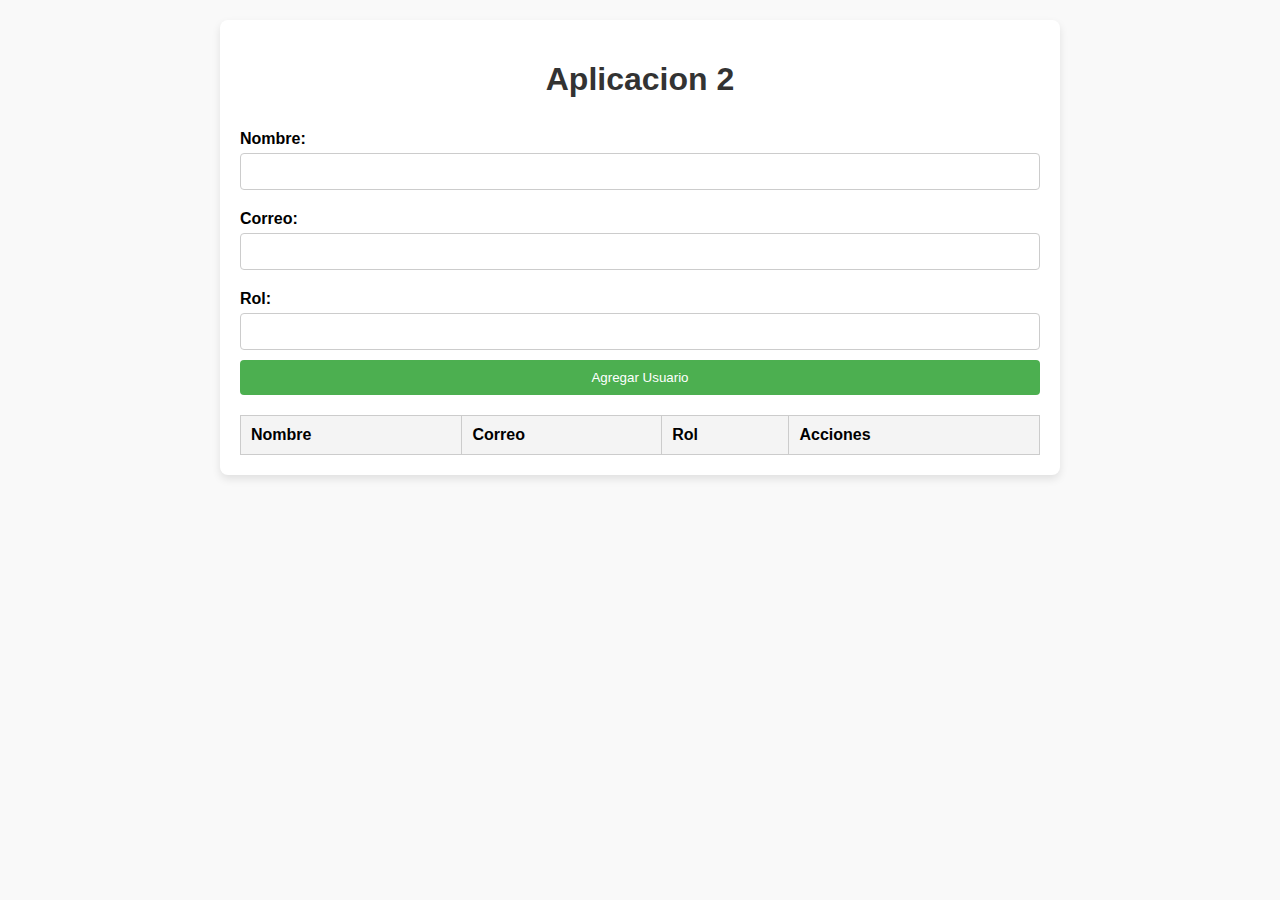
<file: Aplicacion 2/index.html>
<!DOCTYPE html>
<html lang="en">
<head>
    <meta charset="UTF-8">
    <meta name="viewport" content="width=device-width, initial-scale=1.0">
    <title>Aplicacion 2</title>
    <link rel="stylesheet" href="styles.css">
</head>
<body>
    <div class="container">
        <h1>Aplicacion 2</h1>
        <form id="userForm">
            <label for="name">Nombre:</label>
            <input type="text" id="name" required>

            <label for="email">Correo:</label>
            <input type="email" id="email" required>

            <label for="role">Rol:</label>
            <input type="text" id="role" required>

            <button type="submit">Agregar Usuario</button>
        </form>

        <table>
            <thead>
                <tr>
                    <th>Nombre</th>
                    <th>Correo</th>
                    <th>Rol</th>
                    <th>Acciones</th>
                </tr>
            </thead>
            <tbody id="userTableBody">
                <!-- Aquí se insertarán las filas dinámicamente -->
            </tbody>
        </table>
    </div>
    <script src="script.js"></script>
</body>
</html>
</file>
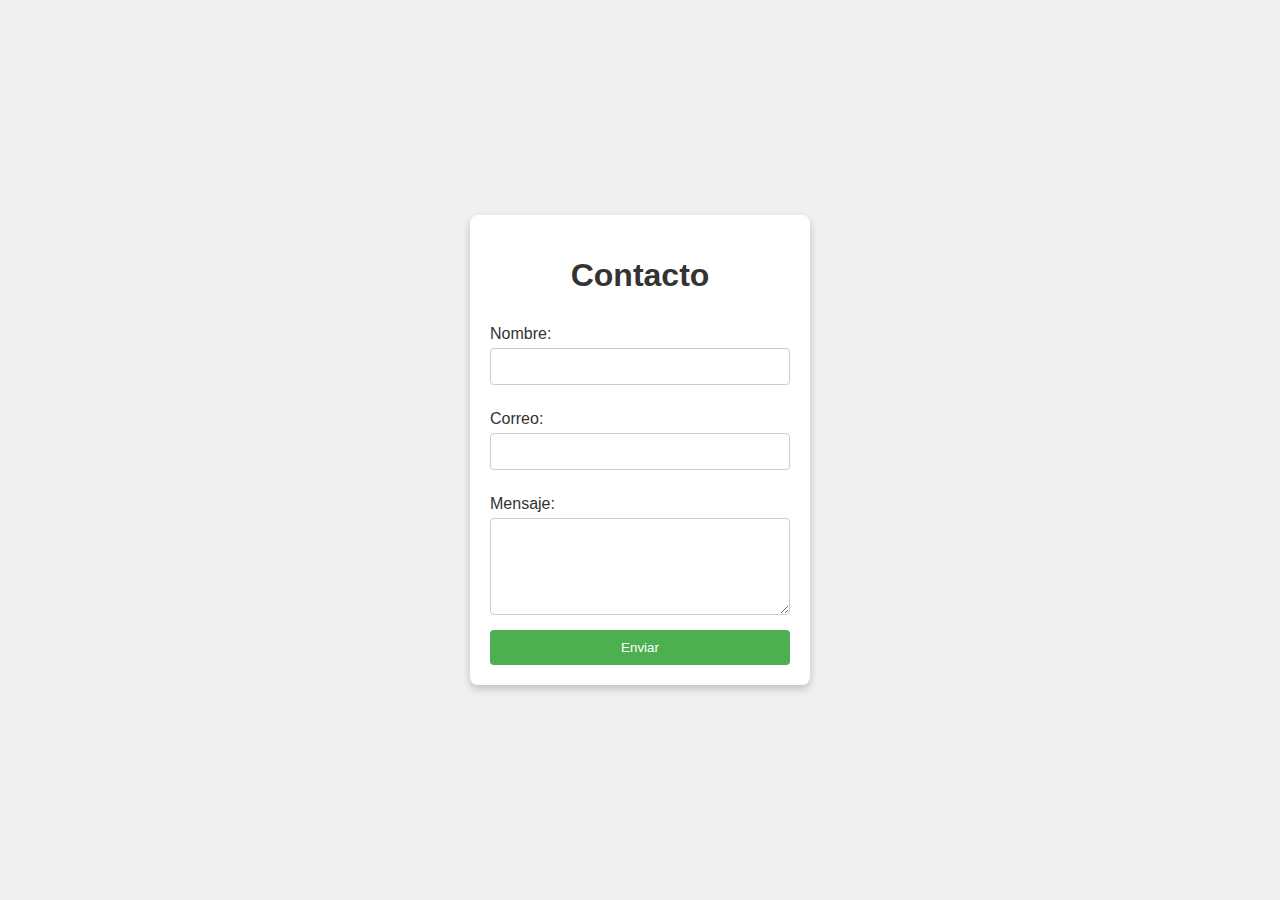
<file: Aplicacion1/index.html>
<!DOCTYPE html>
<html lang="en">
<head>
    <meta charset="UTF-8">
    <meta name="viewport" content="width=device-width, initial-scale=1.0">
    <title>Formulario de Contacto</title>
    <link rel="stylesheet" href="styles.css">
</head>
<body>
    <div class="container">
        <h1>Contacto</h1>
        <form id="contactForm">
            <label for="name">Nombre:</label>
            <input type="text" id="name" name="name" required>

            <label for="email">Correo:</label>
            <input type="email" id="email" name="email" required>

            <label for="message">Mensaje:</label>
            <textarea id="message" name="message" rows="5" required></textarea>

            <button type="submit">Enviar</button>
        </form>
    </div>
    <script src="script.js"></script>
</body>
</html>
</file>
<file: Aplicacion 2/styles.css>
body {
    font-family: Arial, sans-serif;
    margin: 0;
    padding: 20px;
    background-color: #f9f9f9;
}

.container {
    max-width: 800px;
    margin: 0 auto;
    padding: 20px;
    background-color: #ffffff;
    border-radius: 8px;
    box-shadow: 0 4px 8px rgba(0, 0, 0, 0.1);
}

h1 {
    text-align: center;
    color: #333333;
}

form {
    display: flex;
    flex-direction: column;
    margin-bottom: 20px;
}

label {
    margin: 10px 0 5px;
    font-weight: bold;
}

input {
    padding: 10px;
    margin-bottom: 10px;
    border: 1px solid #cccccc;
    border-radius: 4px;
}

button {
    padding: 10px;
    background-color: #4CAF50;
    color: #ffffff;
    border: none;
    border-radius: 4px;
    cursor: pointer;
}

button:hover {
    background-color: #45a049;
}

table {
    width: 100%;
    border-collapse: collapse;
    margin-top: 20px;
}

th, td {
    padding: 10px;
    text-align: left;
    border: 1px solid #cccccc;
}

th {
    background-color: #f4f4f4;
}

td button {
    margin-right: 5px;
    padding: 5px 10px;
    background-color: #007BFF;
    color: #ffffff;
    border: none;
    border-radius: 4px;
    cursor: pointer;
}

td button:hover {
    background-color: #0056b3;
}

td button:last-child {
    background-color: #e74c3c;
}

td button:last-child:hover {
    background-color: #c0392b;
}
</file>
<file: Aplicacion1/styles.css>
body {
    font-family: Arial, sans-serif;
    margin: 0;
    padding: 0;
    display: flex;
    justify-content: center;
    align-items: center;
    height: 100vh;
    background-color: #f0f0f0;
}

.container {
    background-color: #ffffff;
    padding: 20px;
    border-radius: 8px;
    box-shadow: 0 4px 8px rgba(0, 0, 0, 0.2);
    width: 300px;
}

h1 {
    text-align: center;
    color: #333333;
}

form {
    display: flex;
    flex-direction: column;
}

label {
    margin: 10px 0 5px;
    color: #333333;
}

input, textarea {
    padding: 10px;
    margin-bottom: 15px;
    border: 1px solid #cccccc;
    border-radius: 4px;
}

button {
    padding: 10px;
    background-color: #4CAF50;
    color: #ffffff;
    border: none;
    border-radius: 4px;
    cursor: pointer;
}

button:hover {
    background-color: #45a049;
}
</file>
